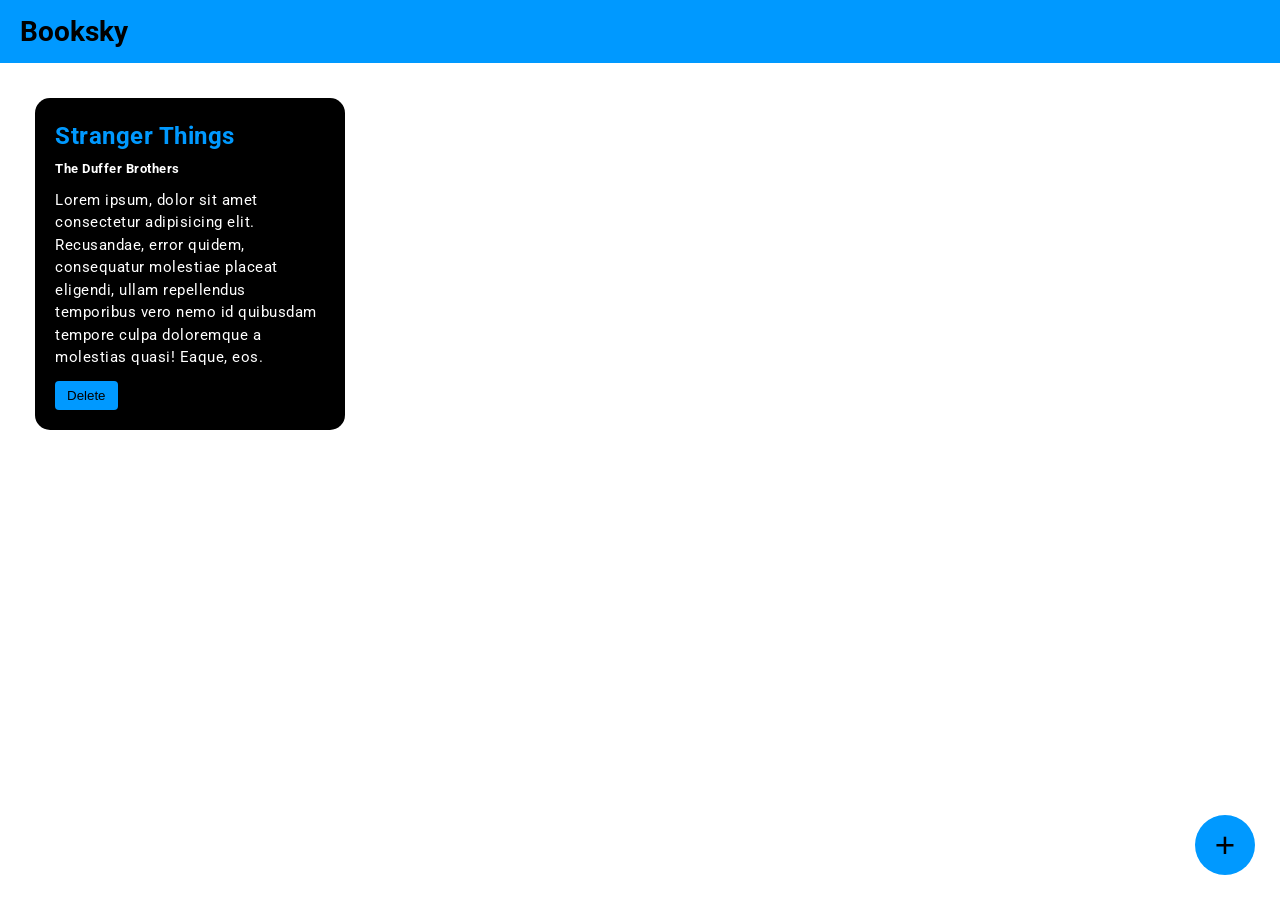
<file: booksky/index.html>
<!DOCTYPE html>
<html lang="en">
<head>
    <meta charset="UTF-8">
    <meta name="viewport" content="width=device-width, initial-scale=1.0">
    <title>BOOKSkY</title>
    <link rel="stylesheet" href="book.css">
    <link rel="preconnect" href="https://fonts.googleapis.com">
<link rel="preconnect" href="https://fonts.gstatic.com" crossorigin>
<link href="https://fonts.googleapis.com/css2?family=Roboto:ital,wght@0,100..900;1,100..900&display=swap" rel="stylesheet">
</head>
<body>
    
    
    <div class="navbar">
        <h1>Booksky</h1>
    </div>
    <div class="container">
       <div class="book">
        <h2>Stranger Things</h2>
        <h5>The Duffer Brothers</h5>
        <p>Lorem ipsum, dolor sit amet consectetur adipisicing elit. Recusandae, error quidem, consequatur molestiae placeat eligendi, ullam repellendus temporibus vero nemo id quibusdam tempore culpa doloremque a molestias quasi! Eaque, eos.</p>
        <button onclick="deletebook(event)">Delete</button>
       </div>
    </div>
    <div class="popup-overlay"></div>
    <div class="popbox">
        <h2>Add Book</h2>
        <form>
            <input type="text" placeholder="Book Title" id="inputbook">
            <input type="text" placeholder="Book Author" id="inputauthor">
            <textarea placeholder="Short Description" id="description"></textarea>
            <button id="addbook">ADD</button>
            <button id="cancel">CANCEL</button>
        </form>
    </div>

   <button class="add" id="add-btn">+</button>

   
<script src="book.js"></script>
</body>
</html>
</file>
<file: booksky/book.css>
* {
    margin: 0;
    padding: 0;
    box-sizing: border-box;
}

body {
    font-family: "Roboto", sans-serif;
}


.navbar {
    background-color: rgb(0, 153, 255);
    padding: 15px 20px;
}

.navbar h1 {
    font-size: 28px;
}


.container {
    padding: 20px;
}


.book {
    padding: 20px;
    width: 25%;
    background-color: black;
    color: white;
    border-radius: 15px;
    margin: 15px;
    display: inline-block;
    vertical-align: top;
    letter-spacing: 0.5px;
    line-height: 1.5;
    overflow-wrap: break-word;
}

.book h2 {
    color: rgb(0, 153, 255);
    margin-bottom: 5px;
}

.book h5 {
    margin-bottom: 10px;
}

.book p {
    font-size: 15px;
}

.book button {
    background-color: rgb(0, 153, 255);
    color: black;
    padding: 7px 12px;
    border: none;
    margin-top: 12px;
    border-radius: 4px;
    cursor: pointer;
}


.add {
    background-color: rgb(0, 153, 255);
    color: black;
    border-radius: 50%;
    width: 60px;
    height: 60px;
    font-size: 35px;
    border: none;
    position: fixed;
    bottom: 25px;
    right: 25px;
    cursor: pointer;
}

.popup-overlay {
    background-color: black;
    width: 100%;
    height: 100%;
    top: 0;
    left: 0;
    opacity: 0.8;
    position: fixed;
    z-index: 1;
    display: none;
}


.popbox {
    background-color: rgb(0, 153, 255);
    width: 40%;
    padding: 30px;
    border-radius: 10px;
    position: fixed;
    z-index: 2;
    top: 20%;
    left: 30%;
    display: none;
}

.popbox h2 {
    margin-bottom: 15px;
}

.popbox input,
.popbox textarea {
    background: transparent;
    border: none;
    width: 100%;
    margin: 5px 0;
    padding: 8px;
    font-size: 18px;
}

.popbox input {
    border-bottom: solid black 2px;
}

.popbox textarea {
    border: solid black 2px;
    height: 100px;
    resize: vertical;
}

.popbox input::placeholder,
.popbox textarea::placeholder {
    color: black;
}

.popbox button {
    background-color: black;
    padding: 10px 20px;
    border: none;
    color: aliceblue;
    margin: 8px 5px 0 0;
    border-radius: 4px;
}

.popbox input:focus,
.popbox textarea:focus {
    outline: none;
}




@media (max-width: 768px) {

    .navbar {
        padding: 14px 18px;
    }

    .navbar h1 {
        font-size: 24px;
    }

    .container {
        padding: 15px;
    }

    .book {
        width: 100%;
        margin: 10px 0;
        padding: 18px;
    }

    .book h2 {
        font-size: 21px;
    }

    .book p {
        font-size: 14px;
    }

    .add {
        width: 55px;
        height: 55px;
        font-size: 32px;
        bottom: 20px;
        right: 20px;
    }

    .popbox {
        width: 90%;
        left: 5%;
        top: 15%;
        padding: 20px;
    }

    .popbox h2 {
        font-size: 22px;
    }

    .popbox input,
    .popbox textarea {
        font-size: 16px;
    }

    .popbox button {
        padding: 10px 15px;
    }
}



@media (max-width: 400px) {

    .container {
        padding: 10px;
    }

    .book {
        padding: 15px;
    }

    .book h2 {
        font-size: 19px;
    }

    .book p {
        font-size: 13px;
    }

    .popbox {
        width: 94%;
        left: 3%;
        top: 10%;
        padding: 18px;
    }

    .popbox button {
        padding: 9px 12px;
        font-size: 13px;
    }
}
</file>
